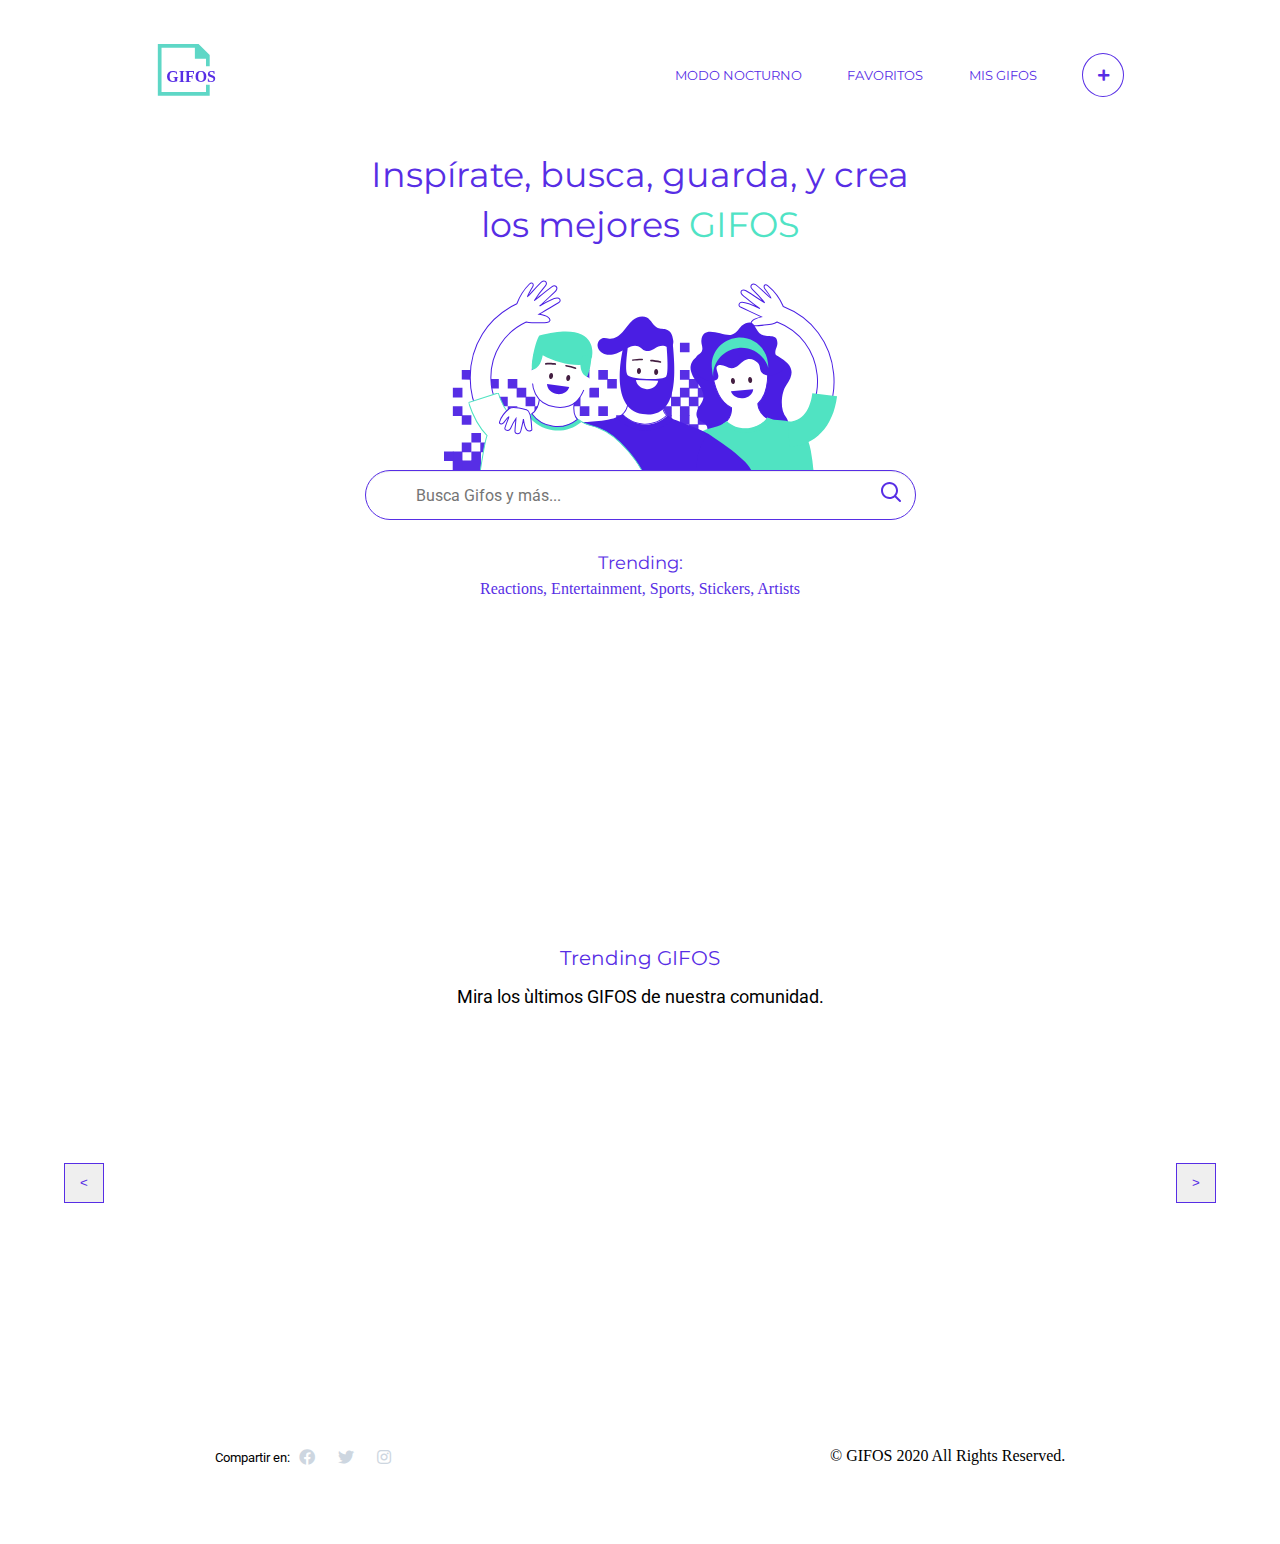
<file: index.html>
<!DOCTYPE html>
<html lang="es">

<head>
    <meta charset="UTF-8">
    <meta name="viewport" content="width=device-width, initial-scale=1.0">
    <title>Gifos</title>
    <link href="https://fonts.googleapis.com/css2?family=Roboto&display=swap" rel="stylesheet">
    <link href="https://fonts.googleapis.com/css2?family=Montserrat:wght@700&display=swap" rel="stylesheet">
    <link rel="stylesheet" href="https://cdnjs.cloudflare.com/ajax/libs/font-awesome/5.15.1/css/all.min.css">
    <link rel="stylesheet" href="css/styles.css">
    <link rel="stylesheet" href="css/styles2.css">
</head>

<body>
    <main class="principal">
        <header class="encabezado">
            <div class="contenedor-logo">
                <a href="#"><img class="logo" src="img/logo-mobile.svg" alt="logo"></a>
            </div>
            <input id="flag" class="btn" type="checkbox">
            <label class="bars" for="flag"><i class="fas fa-bars"></i></label>
            <label class="times" for="flag"><i class="fas fa-times"></i></label>
            <div class="contenedor-menu">
                <ul class="menu-encabezado">
                    <li class="menu-item"><a class="item-enlace" href="modo-nocturno.html">modo nocturno</a></li>
                    <li class="menu-item"><a class="item-enlace" href="#">favoritos</a></li>
                    <li class="menu-item menu-item2"><a class="item-enlace" href="#">mis gifos</a></li>
                    <li class="menu-item menu-item1"><a class="item-enlace" href="#"><i
                                class="item-enlace1 fas fa-plus"></i></a></li>
                </ul>
            </div>
        </header>

        <section class="seccion-principal">
            <div class="contenedor-titulo">
                <h1 class="titulo-principal">Inspírate, busca, guarda, y crea los mejores <span
                        class="gifos">gifos</span></h1>
            </div>
            <div class="contenedor-imagen-principal">
                <img class="img-principal" src="img/ilustra_header.svg" alt="ilustración principal">
                <form class="formulario-buscar" autocomplete="off" autocorrect="off">
                    <div class="contenedor-buscar">
                        <input list="sugerencias" id="search" class="buscar" type="text"
                            placeholder="Busca Gifos y más..." autofocus>
                        <img class="img-search" src="img/icon-search.svg" alt="imagen-search" id="btnSearch">
                        <img class="img-search2" src="img/icon-search.svg" alt="imagen-search" id="btnSearch2">
                        <img class="img-times" src="img/times-solid.svg" alt="imagen-times" id="btnTimes">
                        <div class="datalist">
                            <div id="sugerencia" class="sugerencia-pointer"></div>
                            <div id="sugerencia1" class="sugerencia-pointer"></div>
                            <div id="sugerencia2" class="sugerencia-pointer"></div>
                            <div id="sugerencia3" class="sugerencia-pointer"></div>
                        </div>
                    </div>
                </form>
            </div>
            <div class="contenedor-texto">
                <h4 class="subtitulo1">trending:</h4>
                <p class="parrafo1">Reactions, Entertainment, Sports, Stickers, Artists</p>
            </div>
        </section>

        <section class="buscar">
            <div class="img-busqueda">
                <div id="tituloBusqueda" class="contenedor-titulo-img-busqueda"></div>
                <div id="shows" class="img-buscadas grid-fluid">
                    <div id="show-template">
                        <div class="carga">
                            <section id="shows1" class="loader"></section>
                        </div>
                        <div id="show" class="show">
                            <section id="gif" class="contenedor-gif"></section>
                            <section id="gif1" class="contenedor-gif"></section>
                            <section id="gif2" class="contenedor-gif"></section>
                            <section id="gif3" class="contenedor-gif"></section>
                            <section id="gif4" class="contenedor-gif"></section>
                            <section id="gif5" class="contenedor-gif"></section>
                            <section id="gif6" class="contenedor-gif"></section>
                            <section id="gif7" class="contenedor-gif"></section>
                            <section id="gif8" class="contenedor-gif"></section>
                            <section id="gif9" class="contenedor-gif"></section>
                            <section id="gif10" class="contenedor-gif"></section>
                            <section id="gif11" class="contenedor-gif"></section>
                        </div>
                        <div class="sinresultados">
                            <section id="shows2" class="sinresultado"></section>
                            <section id="shows3" class="texto-sin-resultado"></section>
                        </div>
                    </div>
                </div>
                <div class="contenedor-boton">
                    <button id="vermas" class="btn">Ver Más</button>
                </div>
            </div>
        </section>

        <section class="trending">
            <div class="trending-gifos">
                <h2 class="title-trending">Trending GIFOS</h2>
                <p class="parrafo-trending"><span class="texto-trending1">Mira los ùltimos</span> GIFOS de nuestra
                    comunidad.</p>
            </div>
            <div class="c-slider">
                <div class="btn-prev"><button class="boton-izq">&#60;</button></div>
                <div class="slider">
                    <section id="contenido" class="contenedor-imagenes"></section>
                    <section id="contenido1" class="contenedor-imagenes"></section>
                    <section id="contenido2" class="contenedor-imagenes"></section>
                    <section id="contenido3" class="contenedor-imagenes"></section>
                    <section id="contenido4" class="contenedor-imagenes"></section>
                    <section id="contenido5" class="contenedor-imagenes"></section>
                    <section id="contenido6" class="contenedor-imagenes"></section>
                    <section id="contenido7" class="contenedor-imagenes"></section>
                    <section id="contenido8" class="contenedor-imagenes"></section>
                    <section id="contenido9" class="contenedor-imagenes"></section>
                    <section id="contenido10" class="contenedor-imagenes"></section>
                    <section id="contenido11" class="contenedor-imagenes"></section>
                    <section id="contenido12" class="contenedor-imagenes"></section>
                    <section id="contenido13" class="contenedor-imagenes"></section>
                    <section id="contenido14" class="contenedor-imagenes"></section>
                    <section id="contenido15" class="contenedor-imagenes"></section>
                    <section id="contenido16" class="contenedor-imagenes"></section>
                    <section id="contenido17" class="contenedor-imagenes"></section>
                    <section id="contenido18" class="contenedor-imagenes"></section>
                </div>
                <div class="btn-next"><button class="boton-der">&#62;</button></div>
            </div>
        </section>

        <footer class="foot">
            <div class="redes">
                <div class="title-redes">
                    <h4 class="title-footer">Compartir en:</h4>
                </div>
                <div class="icons">
                    <a href="https://www.facebook.com/" target="_blank"><i class="fab fa-facebook"></i></a>
                    <a href="https://twitter.com/" target="_blank"><i class="fab fa-twitter"></i></a>
                    <a href="https://www.instagram.com/" target="_blank"><i class="fab fa-instagram"></i></a>
                </div>
            </div>
            <div class="copy-right">
                <p class="texto-copy-right">&copy; GIFOS 2020 All Rights Reserved.</p>
            </div>
        </footer>

    </main>
    <script src="https://code.jquery.com/jquery-3.5.1.min.js"
        integrity="sha256-9/aliU8dGd2tb6OSsuzixeV4y/faTqgFtohetphbbj0=" crossorigin="anonymous"></script>
    <script src="js/slider.js"></script>
    <script src="js/trendings.js"></script>
    <script src="js/buscador-giphy.js"></script>

</body>

</html>
</file>
<file: css/styles.css>
/* http://meyerweb.com/eric/tools/css/reset/ 
   v2.0 | 20110126
   License: none (public domain)
*/
html, body, div, span, applet, object, iframe,
h1, h2, h3, h4, h5, h6, p, blockquote, pre,
a, abbr, acronym, address, big, cite, code,
del, dfn, em, img, ins, kbd, q, s, samp,
small, strike, strong, sub, sup, tt, var,
b, u, i, center,
dl, dt, dd, ol, ul, li,
fieldset, form, label, legend,
table, caption, tbody, tfoot, thead, tr, th, td,
article, aside, canvas, details, embed,
figure, figcaption, footer, header, hgroup,
menu, nav, output, ruby, section, summary,
time, mark, audio, video {
  margin: 0;
  padding: 0;
  border: 0;
  font-size: 100%;
  font: inherit;
  vertical-align: baseline;
}

/* HTML5 display-role reset for older browsers */
article, aside, details, figcaption, figure,
footer, header, hgroup, menu, nav, section {
  display: block;
}

body {
  line-height: 1;
}

ol, ul {
  list-style: none;
}

blockquote, q {
  quotes: none;
}

blockquote:before, blockquote:after,
q:before, q:after {
  content: '';
  content: none;
}

table {
  border-collapse: collapse;
  border-spacing: 0;
}

.principal {
  width: 375px;
}

.principal .encabezado .contenedor-logo {
  float: left;
  margin-bottom: 17.2px;
}

.principal .encabezado .contenedor-logo .logo {
  width: 55px;
  height: 48.8px;
  margin-left: 22px;
  margin-top: 29px;
}

.principal .encabezado .times {
  display: none;
  float: right;
  margin-right: 26px;
  margin-top: 47px;
}

.principal .encabezado .bars {
  float: right;
  margin-right: 26px;
  margin-top: 47px;
}

.principal .encabezado .btn {
  display: none;
}

.principal .encabezado .btn:checked ~ .times {
  display: initial;
}

.principal .encabezado .btn:checked ~ .bars {
  display: none;
}

.principal .encabezado .btn:checked ~ .contenedor-menu {
  max-height: 100%;
}

.principal .encabezado .contenedor-menu {
  background: #572EE5;
  max-height: 0;
  overflow: hidden;
  -webkit-transition: all 1s ease;
  transition: all 1s ease;
  clear: both;
}

.principal .encabezado .contenedor-menu .menu-encabezado {
  padding-top: 17px;
}

.principal .encabezado .contenedor-menu .menu-encabezado .menu-item {
  height: 60px;
  display: -webkit-box;
  display: -ms-flexbox;
  display: flex;
  -webkit-box-pack: center;
      -ms-flex-pack: center;
          justify-content: center;
  -webkit-box-align: center;
      -ms-flex-align: center;
          align-items: center;
}

.principal .encabezado .contenedor-menu .menu-encabezado .menu-item .item-enlace {
  font-family: 'Montserrat', sans-serif;
  text-transform: uppercase;
  font-size: 15px;
  text-decoration: none;
  color: white;
}

.principal .encabezado .contenedor-menu .menu-encabezado .menu-item1 {
  display: none;
}

.principal .encabezado .contenedor-menu .menu-encabezado .menu-item2 {
  margin-bottom: 500px;
}

@media screen and (min-width: 950px) {
  .principal {
    width: 100%;
  }
  .principal .encabezado {
    display: -webkit-box;
    display: -ms-flexbox;
    display: flex;
    -webkit-box-orient: horizontal;
    -webkit-box-direction: normal;
        -ms-flex-direction: row;
            flex-direction: row;
    -webkit-box-align: center;
        -ms-flex-align: center;
            align-items: center;
    -webkit-box-pack: justify;
        -ms-flex-pack: justify;
            justify-content: space-between;
  }
  .principal .encabezado .contenedor-logo {
    float: left;
    margin-bottom: 17.2px;
  }
  .principal .encabezado .contenedor-logo .logo {
    width: 60px;
    height: 52.1px;
    margin-left: 156px;
    margin-top: 18px;
  }
  .principal .encabezado .bars {
    display: none;
  }
  .principal .encabezado .times {
    display: none;
  }
  .principal .encabezado .contenedor-menu {
    background: white;
    max-height: initial;
    margin-right: 156px;
  }
  .principal .encabezado .contenedor-menu .menu-encabezado {
    width: 580px;
    text-align: right;
    height: 90px;
    margin-top: 36px;
  }
  .principal .encabezado .contenedor-menu .menu-encabezado .menu-item {
    height: 90px;
    display: inline;
  }
  .principal .encabezado .contenedor-menu .menu-encabezado .menu-item .item-enlace {
    font-family: 'Montserrat', sans-serif;
    text-transform: uppercase;
    font-size: 13px;
    text-decoration: none;
    color: #572EE5;
    margin-left: 41.5px;
  }
  .principal .encabezado .contenedor-menu .menu-encabezado .menu-item .menu-item1 {
    display: initial;
    border: 1px solid #572EE5;
    border-radius: 50%;
  }
  .principal .encabezado .contenedor-menu .menu-encabezado .menu-item .item-enlace1 {
    border: 1px solid #572EE5;
    border-radius: 75%;
    padding: 2.5%;
  }
  .principal .encabezado .contenedor-menu .menu-encabezado .menu-item .item-enlace1:hover {
    background: #572EE5;
    color: white;
  }
}

.seccion-principal {
  display: -webkit-box;
  display: -ms-flexbox;
  display: flex;
  -webkit-box-orient: vertical;
  -webkit-box-direction: normal;
      -ms-flex-direction: column;
          flex-direction: column;
  -webkit-box-align: center;
      -ms-flex-align: center;
          align-items: center;
}

.seccion-principal .contenedor-titulo {
  width: 286px;
  height: 99px;
  margin-top: 7px;
  font-family: "Montserrat";
  font-size: 25px;
  color: #572EE5;
  text-align: center;
  line-height: 33px;
}

.seccion-principal .contenedor-titulo .titulo-principal .gifos {
  text-transform: uppercase;
  color: #50E3C5;
}

.seccion-principal .contenedor-imagen-principal {
  display: -webkit-box;
  display: -ms-flexbox;
  display: flex;
  -webkit-box-orient: vertical;
  -webkit-box-direction: normal;
      -ms-flex-direction: column;
          flex-direction: column;
  -webkit-box-align: center;
      -ms-flex-align: center;
          align-items: center;
}

.seccion-principal .contenedor-imagen-principal .img-principal {
  width: 273px;
  height: 130px;
  margin-top: 31px;
}

.seccion-principal .contenedor-imagen-principal .formulario-buscar .contenedor-buscar {
  margin-top: 0;
  width: 334px;
  height: 50px;
  font-family: "Roboto";
  font-size: 16px;
  color: #000000;
  text-align: left;
}

.seccion-principal .contenedor-imagen-principal .formulario-buscar .contenedor-buscar .buscar {
  width: 334px;
  height: 50px;
  background: #FFFFFF;
  border: 1px solid #572EE5;
  border-top-left-radius: 27px;
  border-top-right-radius: 27px;
  border-bottom-left-radius: 27px;
  border-bottom-right-radius: 27px;
}

.seccion-principal .contenedor-imagen-principal .formulario-buscar .contenedor-buscar .buscar:focus-visible {
  outline: none;
}

.seccion-principal .contenedor-imagen-principal .formulario-buscar .contenedor-buscar .list {
  display: block;
  padding: 10px 0 0 22px;
  background: white;
  border-right: 1px solid #572EE5;
  border-left: 1px solid #572EE5;
}

.seccion-principal .contenedor-imagen-principal .formulario-buscar .contenedor-buscar .list .icon-search {
  width: 15.8px;
  height: 15.8px;
  margin-right: 13px;
  color: #9CAFC3;
}

.seccion-principal .contenedor-imagen-principal .formulario-buscar .contenedor-buscar .list1 {
  padding-top: 14px;
}

.seccion-principal .contenedor-imagen-principal .formulario-buscar .contenedor-buscar .list4 {
  padding-bottom: 18px;
  border-bottom: 1px solid #572EE5;
  border-bottom-left-radius: 27px;
  border-bottom-right-radius: 27px;
}

.seccion-principal .contenedor-imagen-principal .formulario-buscar .contenedor-buscar .img-times {
  width: 24.8px;
  height: 24.8px;
}

.seccion-principal .contenedor-texto {
  display: -webkit-box;
  display: -ms-flexbox;
  display: flex;
  -webkit-box-orient: vertical;
  -webkit-box-direction: normal;
      -ms-flex-direction: column;
          flex-direction: column;
  -webkit-box-align: center;
      -ms-flex-align: center;
          align-items: center;
  margin-top: 31px;
  margin-bottom: 45px;
  width: 150px;
}

.seccion-principal .contenedor-texto .subtitulo1 {
  font-family: "Montserrat";
  font-size: 16px;
  color: #572EE5;
  text-align: center;
  line-height: 25px;
  text-transform: capitalize;
}

.seccion-principal .contenedor-texto .parrafo1 {
  font-family: "Montserrat-Medium";
  font-size: 14px;
  color: #572EE5;
  text-align: center;
  line-height: 25px;
  text-transform: capitalize;
}

input {
  text-indent: 40px;
  font-family: "Roboto";
  font-size: 16px;
  color: #000000;
  text-align: left;
}

.formulario-buscar {
  display: inline-block;
}

.formulario-buscar > .contenedor-buscar {
  position: relative;
  width: 250px;
  margin-top: 5px;
}

.formulario-buscar > .contenedor-buscar > .buscar {
  -webkit-box-sizing: border-box;
          box-sizing: border-box;
  padding: 10px 30px 10px 10px;
  width: 100%;
  border: 1px solid #ccc;
  -webkit-box-shadow: 0 1px 1px rgba(0, 0, 0, 0.075) inset;
          box-shadow: 0 1px 1px rgba(0, 0, 0, 0.075) inset;
}

.formulario-buscar > .contenedor-buscar > .img-search {
  position: absolute;
  right: 15px;
  top: 12px;
}

.formulario-buscar > .contenedor-buscar > .img-times {
  position: absolute;
  right: 15px;
  top: 10px;
  display: none;
  color: #572EE5;
  cursor: pointer;
}

.formulario-buscar > .contenedor-buscar > .img-search2 {
  position: absolute;
  right: 15px;
  top: 12px;
  display: none;
}

@media screen and (min-width: 950px) {
  .contenedor-titulo {
    width: 575px !important;
    height: 100px;
  }
  .contenedor-titulo .titulo-principal {
    width: 575px;
    height: 100px;
    line-height: 50px;
    font-size: 35px;
  }
  .img-principal {
    width: 399px !important;
    height: 190px !important;
  }
  .contenedor-texto {
    width: 450px !important;
  }
  .contenedor-texto .subtitulo1 {
    font-size: 18px !important;
  }
  .contenedor-texto .parrafo1 {
    font-size: 16px !important;
    margin-bottom: 95px;
  }
  .contenedor-buscar {
    width: 551px !important;
  }
  .contenedor-buscar .buscar {
    width: 551px !important;
    font-size: 16px;
  }
  .contenedor-buscar .img-search {
    display: none;
  }
  .contenedor-buscar .img-search2 {
    display: initial !important;
  }
}

.trending {
  padding-top: 46px;
}

.trending .trending-gifos .title-trending {
  font-family: "Montserrat";
  font-size: 20px;
  color: #572EE5;
  text-align: center;
  line-height: 30px;
}

.trending .trending-gifos .parrafo-trending {
  margin-top: 7px;
  font-family: "Roboto";
  font-size: 16px;
  color: #000000;
  text-align: center;
  line-height: 23px;
}

.trending .trending-gifos .parrafo-trending .texto-trending1 {
  display: block;
}

.trending .c-slider .btn-prev {
  display: none;
}

.trending .c-slider .slider {
  display: -webkit-box;
  display: -ms-flexbox;
  display: flex;
  margin: 32px 0 82px 0;
  overflow-x: scroll;
  -ms-scroll-snap-type: x mandatory;
      scroll-snap-type: x mandatory;
  position: relative;
}

.trending .c-slider .slider .contenedor-imagenes {
  margin-left: 22px;
}

.trending .c-slider .slider .contenedor-imagenes .img-gif {
  scroll-snap-align: center;
}

.trending .c-slider .slider .contenedor-imagenes:hover {
  -webkit-filter: invert(0.2) sepia(1) hue-rotate(205deg) saturate(1000%);
          filter: invert(0.2) sepia(1) hue-rotate(205deg) saturate(1000%);
}

.trending .c-slider .btn-next {
  display: none;
}

@media screen and (min-width: 950px) {
  .trending .trending-gifos .title-trending {
    font-size: 25x;
  }
  .trending .trending-gifos .parrafo-trending {
    margin-top: 12px;
    font-size: 18px;
  }
  .trending .trending-gifos .parrafo-trending .texto-trending1 {
    display: inline;
  }
  .c-slider {
    margin-top: 53px;
    display: -webkit-box;
    display: -ms-flexbox;
    display: flex;
    -webkit-box-align: center;
        -ms-flex-align: center;
            align-items: center;
    -webkit-box-pack: center;
        -ms-flex-pack: center;
            justify-content: center;
    width: 90%;
    margin: auto;
  }
  .c-slider .btn-prev {
    display: initial !important;
  }
  .c-slider .btn-prev .boton-izq {
    width: 40px;
    height: 40px;
    border: 1px solid #572EE5;
    color: #572EE5;
    cursor: pointer;
    display: fixed;
    margin-right: 22px;
  }
  .c-slider .btn-prev .boton-izq:hover {
    color: white;
    background: #572EE5;
  }
  .c-slider .slider {
    -webkit-box-pack: center;
        -ms-flex-pack: center;
            justify-content: center;
    overflow-x: hidden !important;
  }
  .c-slider .slider .contenedor-imagenes {
    width: 317px;
    height: 235px;
    margin-right: 22px;
    display: -webkit-box;
    display: -ms-flexbox;
    display: flex;
    -webkit-box-orient: horizontal;
    -webkit-box-direction: normal;
        -ms-flex-direction: row;
            flex-direction: row;
    -webkit-box-align: stretch;
        -ms-flex-align: stretch;
            align-items: stretch;
    padding-right: 325px;
  }
  .c-slider .slider .contenedor-imagenes .enlaces-img {
    margin-top: 10px;
    display: -webkit-box;
    display: -ms-flexbox;
    display: flex;
    -webkit-box-orient: horizontal;
    -webkit-box-direction: normal;
        -ms-flex-direction: row;
            flex-direction: row;
    position: absolute;
    z-index: 6;
    margin-left: 190px;
  }
  .c-slider .slider .contenedor-imagenes .enlaces-img:hover {
    z-index: 12;
  }
  .c-slider .slider .contenedor-imagenes .icons {
    margin-right: 10px;
  }
  .c-slider .slider .contenedor-imagenes .img-fav {
    cursor: pointer;
  }
  .c-slider .slider .contenedor-imagenes .img-fav:hover {
    background: white;
    border-radius: 5px;
  }
  .c-slider .slider .contenedor-imagenes .img-dow {
    cursor: pointer;
  }
  .c-slider .slider .contenedor-imagenes .img-dow:hover {
    background: white;
    border-radius: 5px;
  }
  .c-slider .slider .contenedor-imagenes .img-max {
    cursor: pointer;
  }
  .c-slider .slider .contenedor-imagenes .img-max:hover {
    background: white;
    border-radius: 5px;
  }
  .c-slider .slider .contenedor-imagenes .img-gif {
    width: 317px;
    height: 235px;
    margin-right: 22px;
    position: absolute;
    z-index: 9;
  }
  .c-slider .slider .contenedor-imagenes .img-gif:hover {
    z-index: 3;
  }
  .c-slider .btn-next {
    display: initial !important;
  }
  .c-slider .btn-next .boton-der {
    width: 40px;
    height: 40px;
    border: 1px solid #572EE5;
    color: #572EE5;
    cursor: pointer;
    display: fixed;
    margin-left: 22px;
  }
  .c-slider .btn-next .boton-der:hover {
    color: white;
    background: #572EE5;
  }
}

.foot {
  display: -webkit-box;
  display: -ms-flexbox;
  display: flex;
  -webkit-box-orient: vertical;
  -webkit-box-direction: normal;
      -ms-flex-direction: column;
          flex-direction: column;
  -webkit-box-align: center;
      -ms-flex-align: center;
          align-items: center;
  padding-top: 47px;
}

.foot .redes {
  display: -webkit-box;
  display: -ms-flexbox;
  display: flex;
  -webkit-box-orient: vertical;
  -webkit-box-direction: normal;
      -ms-flex-direction: column;
          flex-direction: column;
  -webkit-box-align: center;
      -ms-flex-align: center;
          align-items: center;
}

.foot .redes .title-redes .title-footer {
  font-family: "Roboto";
  font-size: 15px;
  color: #000000;
  letter-spacing: 0;
}

.foot .redes .icons {
  margin-top: 24px;
}

.foot .redes .icons .fab {
  padding-left: 9px;
  padding-right: 10px;
  color: #CDD6E0;
}

.foot .copy-right {
  margin-top: 47.8px;
  margin-bottom: 23px;
}

.foot .copy-right .text-copy-right {
  font-family: "Roboto";
  font-size: 14px;
  color: #000000;
  letter-spacing: 0;
  line-height: 20px;
}

@media screen and (min-width: 950px) {
  .foot {
    display: -webkit-box;
    display: -ms-flexbox;
    display: flex;
    -webkit-box-orient: horizontal;
    -webkit-box-direction: normal;
        -ms-flex-direction: row;
            flex-direction: row;
    -ms-flex-pack: distribute;
        justify-content: space-around;
    padding-bottom: 56.5px;
  }
  .foot .redes {
    display: -webkit-box;
    display: -ms-flexbox;
    display: flex;
    -webkit-box-orient: horizontal;
    -webkit-box-direction: normal;
        -ms-flex-direction: row;
            flex-direction: row;
  }
  .foot .redes .title-redes {
    margin-top: 24px;
  }
  .foot .redes .title-redes .title-footer {
    font-family: "Roboto";
    font-size: 13px;
    color: #000000;
    letter-spacing: 0;
  }
  .foot .redes .icons .fab {
    padding-left: 9px;
    padding-right: 10px;
    color: #CDD6E0;
  }
  .foot .copy-right {
    margin-top: 44px;
  }
  .foot .copy-right .text-copy-right {
    font-family: "Roboto";
    font-size: 13px;
    color: #000000;
    letter-spacing: 0;
    line-height: 20px;
  }
}

.principal .encabezado-nocturno {
  background-color: #37383C;
}

.principal .encabezado-nocturno .contenedor-logo .logo-nocturno {
  width: 55px;
  height: 48.8px;
}

.principal .encabezado-nocturno .contenedor-menu-nocturno {
  background: #37383C;
}

.principal .encabezado-nocturno .contenedor-menu-nocturno .menu-encabezado-nocturno {
  background-color: #37383C;
}

.principal .encabezado-nocturno .contenedor-menu-nocturno .menu-encabezado-nocturno .item-enlace-nocturno {
  color: white !important;
}

.principal .encabezado-nocturno .contenedor-menu-nocturno .menu-encabezado-nocturno .item-enlace1-nocturno {
  color: black !important;
  background: white;
  border-radius: 50%;
  padding: 3%;
}

.principal .seccion-principal-nocturno {
  background: #37383C;
}

.principal .seccion-principal-nocturno .titulo-principal-nocturno {
  color: white;
}

.principal .seccion-principal-nocturno .subtitulo1-nocturno {
  color: white;
}

.principal .seccion-principal-nocturno .parrafo1-nocturno {
  color: white;
}

.principal .trending-nocturno {
  background: #222326;
}

.principal .trending-nocturno .title-trending-nocturno {
  color: white;
}

.principal .trending-nocturno .parrafo-trending-nocturno {
  color: white;
}

.principal .foot-nocturno {
  background-color: #37383C;
}

.principal .foot-nocturno .title-footer-nocturno {
  color: white !important;
}

.principal .foot-nocturno .texto-copy-right-nocturno {
  color: white !important;
}

.buscar .img-busqueda .contenedor-titulo-img-busqueda .titulo-img-busqueda {
  font-family: "Montserrat";
  font-size: 25px;
  color: #572EE5;
  text-align: center;
  line-height: 40px;
}

.buscar .img-buscadas .show-template .show {
  display: -webkit-box;
  display: -ms-flexbox;
  display: flex;
  -ms-flex-wrap: wrap;
      flex-wrap: wrap;
  -webkit-box-pack: space-evenly;
      -ms-flex-pack: space-evenly;
          justify-content: space-evenly;
}

.buscar .img-buscadas .show-template .show .contenedor-gif {
  margin-top: 25px;
}

.buscar .img-buscadas .show-template .show .contenedor-gif .img-buscar2 {
  margin-left: 21px;
}

.buscar .img-buscadas .show-template .show .contenedor-gif .grid-fluid {
  display: -ms-grid;
  display: grid;
  -ms-grid-columns: (minmax(300px, 1fr))[auto-fit];
      grid-template-columns: repeat(auto-fit, minmax(300px, 1fr));
}

.buscar .img-buscadas .show-template .show .contenedor-gif .loader {
  display: block;
  margin: auto;
  -webkit-animation: loader 1.2s linear infinite;
          animation: loader 1.2s linear infinite;
}

@-webkit-keyframes loader {
  0% {
    -webkit-transform: translate(-50%, -50%) rotate 0deg;
            transform: translate(-50%, -50%) rotate 0deg;
  }
  100% {
    -webkit-transform: translate(-50%, -50%) rotate 360deg;
            transform: translate(-50%, -50%) rotate 360deg;
  }
}

@keyframes loader {
  0% {
    -webkit-transform: translate(-50%, -50%) rotate 0deg;
            transform: translate(-50%, -50%) rotate 0deg;
  }
  100% {
    -webkit-transform: translate(-50%, -50%) rotate 360deg;
            transform: translate(-50%, -50%) rotate 360deg;
  }
}

.buscar .contenedor-boton {
  margin: 78px 79px;
  display: -webkit-box;
  display: -ms-flexbox;
  display: flex;
  -webkit-box-pack: center;
      -ms-flex-pack: center;
          justify-content: center;
}

.buscar .contenedor-boton .btn {
  font-family: "Montserrat";
  font-size: 13px;
  color: #572EE5;
  letter-spacing: 0;
  text-align: center;
  border: 1px solid  #572EE5;
  border-radius: 27px;
  padding: 18px 31.5px 16px 32.5px;
  text-transform: uppercase;
  cursor: pointer;
}

.buscar .contenedor-boton .btn:hover {
  color: white;
  background: #572EE5;
}

@media screen and (min-width: 950px) {
  .img-buscar {
    width: 260px;
    height: 200px;
    margin-left: 10px;
    margin-top: 25px;
  }
  .img-buscar:hover {
    z-index: -3;
  }
  .contenedor-gif:hover {
    -webkit-filter: invert(0.2) sepia(1) hue-rotate(205deg) saturate(1000%);
            filter: invert(0.2) sepia(1) hue-rotate(205deg) saturate(1000%);
  }
  .contenedor-gif {
    display: -webkit-box;
    display: -ms-flexbox;
    display: flex;
    -webkit-box-orient: horizontal;
    -webkit-box-direction: normal;
        -ms-flex-direction: row;
            flex-direction: row;
    -webkit-box-align: stretch;
        -ms-flex-align: stretch;
            align-items: stretch;
  }
  .contenedor-gif .icons {
    margin-top: 30px;
  }
  .contenedor-gif .enlaces-img {
    position: absolute;
    padding-left: 157.5px;
    z-index: -1;
  }
  .contenedor-gif .enlaces-img .img-fav {
    cursor: pointer;
  }
  .contenedor-gif .enlaces-img .img-fav:hover {
    background: white;
  }
  .contenedor-gif .enlaces-img .img-dow {
    cursor: pointer;
  }
  .contenedor-gif .enlaces-img .img-dow:hover {
    background: white;
  }
  .contenedor-gif .enlaces-img .img-max {
    cursor: pointer;
  }
  .contenedor-gif .enlaces-img .img-max:hover {
    background: white;
  }
  .contenedor-gif .enlaces-img:hover {
    z-index: 1;
  }
}
/*# sourceMappingURL=styles.css.map */
</file>
<file: css/styles2.css>
/* http://meyerweb.com/eric/tools/css/reset/ 
   v2.0 | 20110126
   License: none (public domain)
*/
html, body, div, span, applet, object, iframe,
h1, h2, h3, h4, h5, h6, p, blockquote, pre,
a, abbr, acronym, address, big, cite, code,
del, dfn, em, img, ins, kbd, q, s, samp,
small, strike, strong, sub, sup, tt, var,
b, u, i, center,
dl, dt, dd, ol, ul, li,
fieldset, form, label, legend,
table, caption, tbody, tfoot, thead, tr, th, td,
article, aside, canvas, details, embed,
figure, figcaption, footer, header, hgroup,
menu, nav, output, ruby, section, summary,
time, mark, audio, video {
  margin: 0;
  padding: 0;
  border: 0;
  font-size: 100%;
  font: inherit;
  vertical-align: baseline;
}

/* HTML5 display-role reset for older browsers */
article, aside, details, figcaption, figure,
footer, header, hgroup, menu, nav, section {
  display: block;
}

body {
  line-height: 1;
}

ol, ul {
  list-style: none;
}

blockquote, q {
  quotes: none;
}

blockquote:before, blockquote:after,
q:before, q:after {
  content: '';
  content: none;
}

table {
  border-collapse: collapse;
  border-spacing: 0;
}

.principal-max {
  display: -webkit-box;
  display: -ms-flexbox;
  display: flex;
  -webkit-box-pack: center;
      -ms-flex-pack: center;
          justify-content: center;
}

.btn-close {
  display: -webkit-box;
  display: -ms-flexbox;
  display: flex;
  -webkit-box-pack: end;
      -ms-flex-pack: end;
          justify-content: flex-end;
  margin-top: 64px;
  margin-bottom: 78px;
}

.img-btn {
  display: -webkit-box;
  display: -ms-flexbox;
  display: flex;
  -webkit-box-pack: end;
      -ms-flex-pack: end;
          justify-content: flex-end;
  margin-top: 26px;
}

.img-central {
  display: -webkit-box;
  display: -ms-flexbox;
  display: flex;
  -webkit-box-orient: vertical;
  -webkit-box-direction: normal;
      -ms-flex-direction: column;
          flex-direction: column;
}

.img-principal-max {
  width: 318px;
  height: 245px;
}

.img-fav {
  margin-right: 38px;
}

@media screen and (min-width: 950px) {
  .img-gif {
    width: 695px;
    height: 385px;
  }
}
/*# sourceMappingURL=styles2.css.map */
</file>
